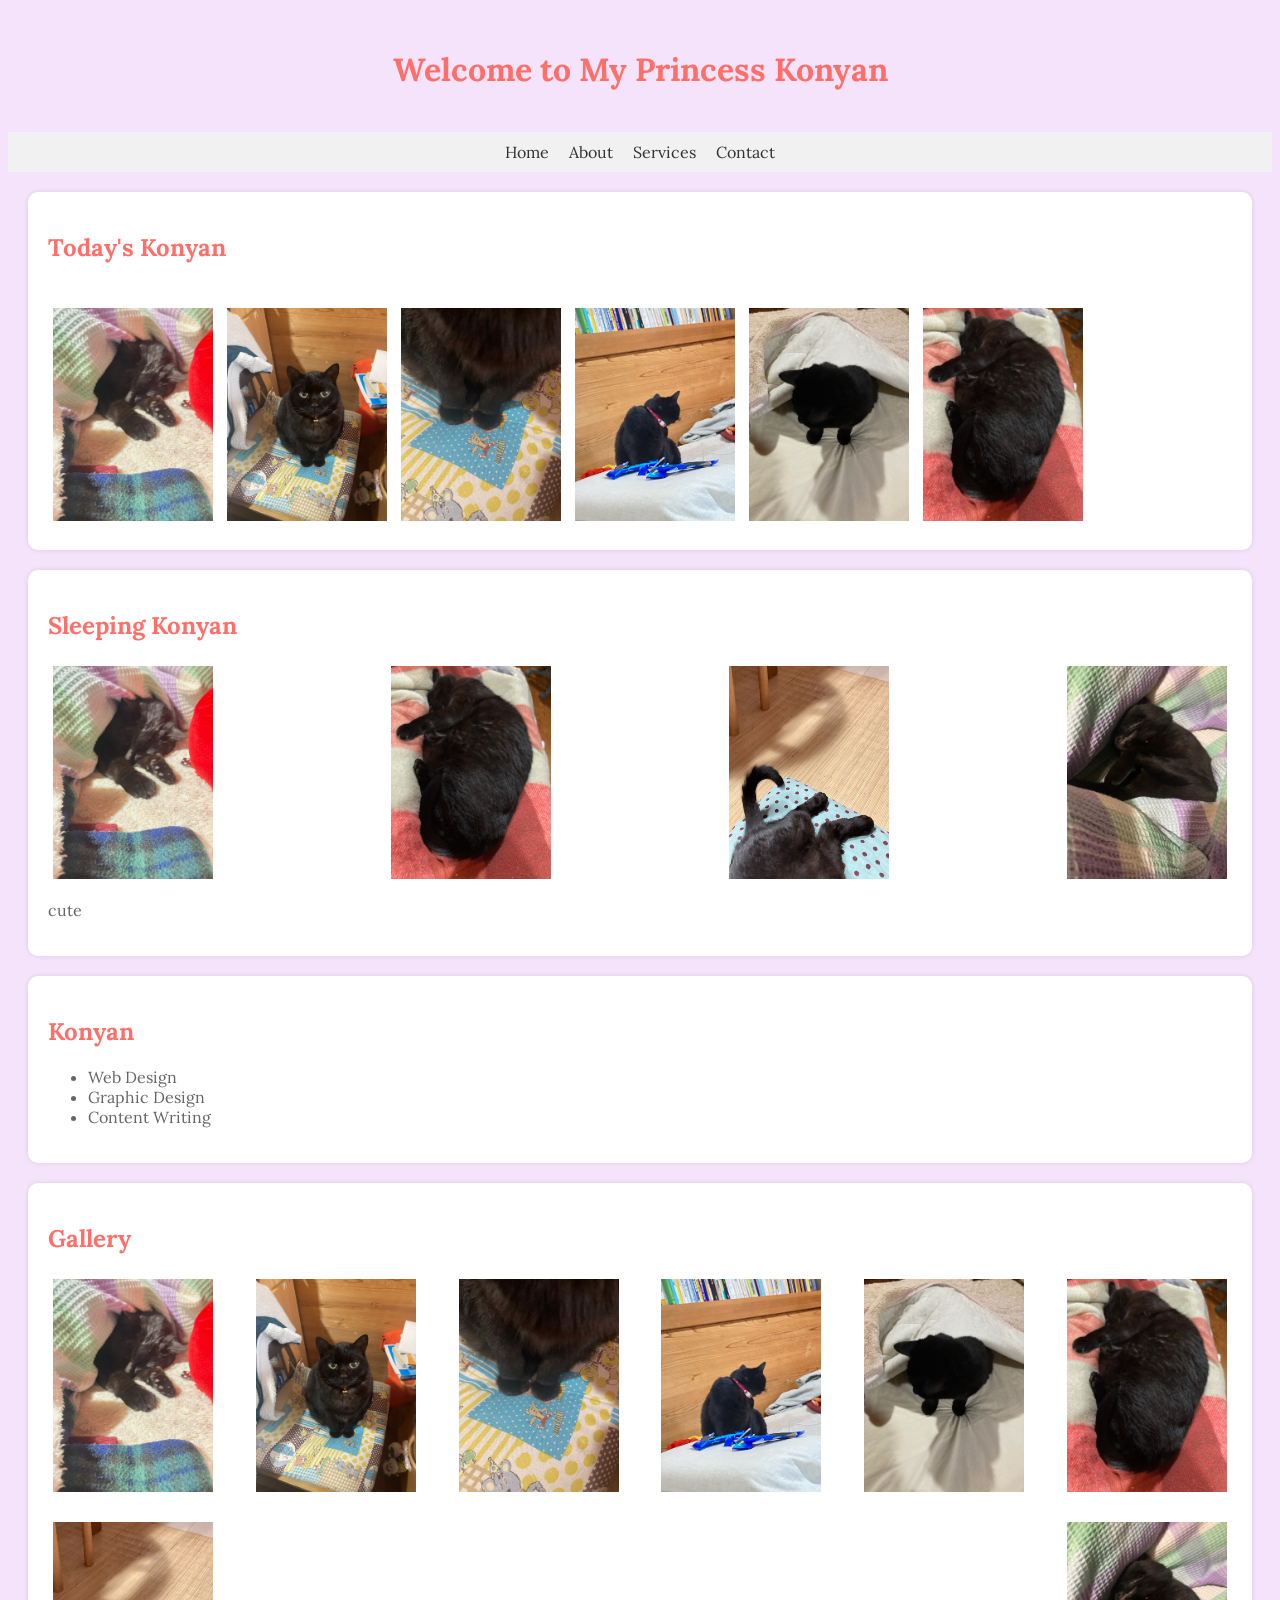
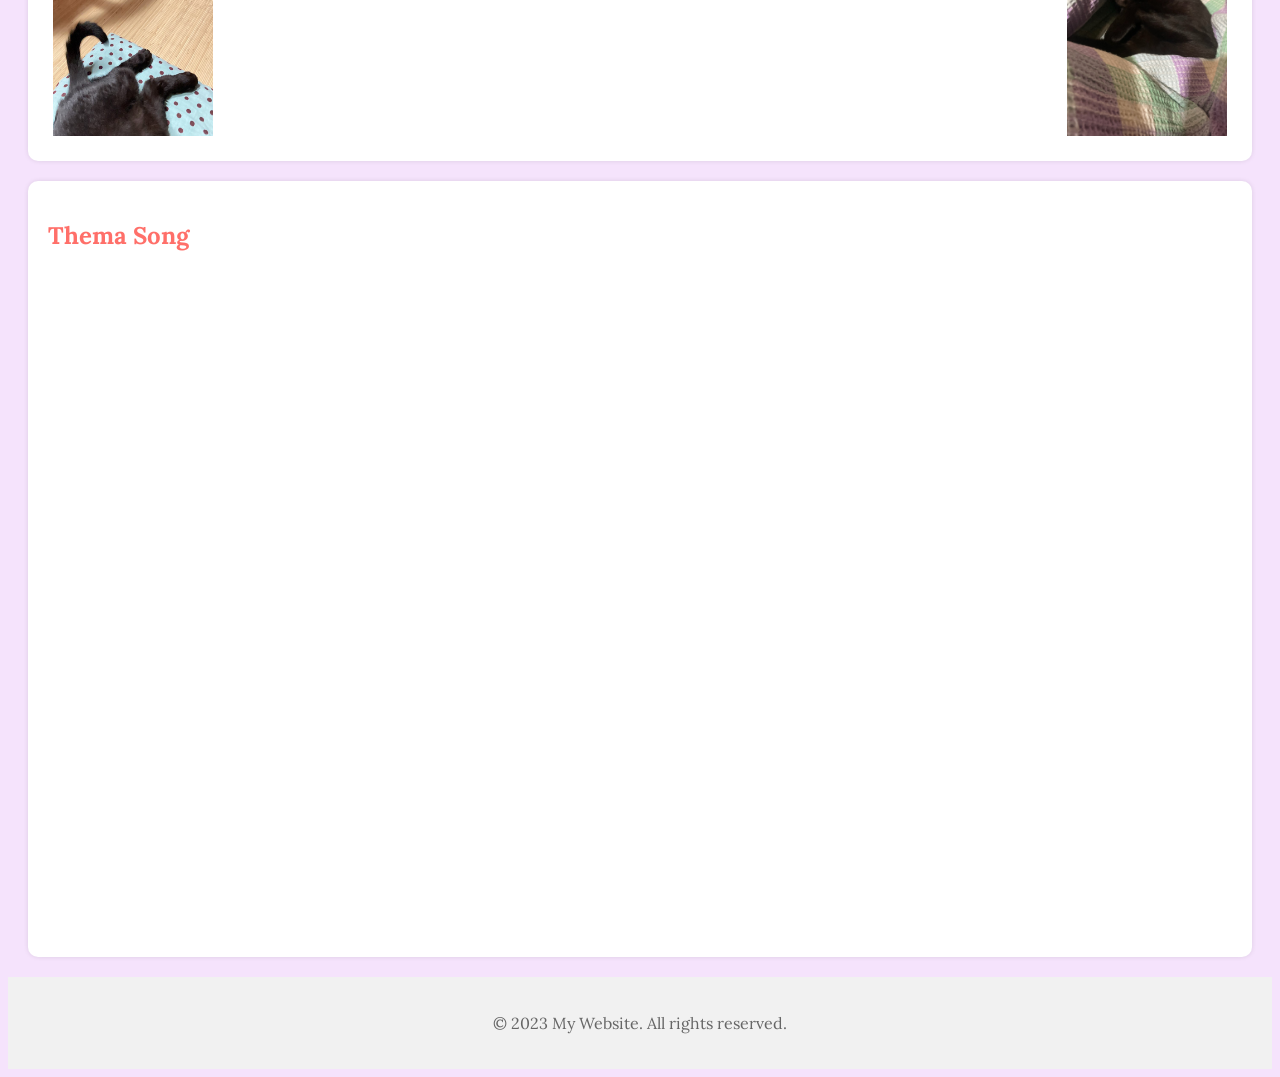
<file: index.html>
<!DOCTYPE html>
<html>
<head>
  <title>My Website</title>
  <link rel="stylesheet" type="text/css" href="styles.css">
  <link rel="stylesheet" href="https://fonts.googleapis.com/css2?family=Lora&display=swap">
  <script src="script.js"></script>
  <style>
    .photo-grid img {
      max-width: 100%;
      height: auto;
    }
  </style>
</head>
<body>
  <header>
    <h1>Welcome to My Princess Konyan</h1>
  </header>
  
  <nav>
    <ul>
      <li><a href="#">Home</a></li>
      <li><a href="#">About</a></li>
      <li><a href="#">Services</a></li>
      <li><a href="#">Contact</a></li>
    </ul>
  </nav>
  
  <main>
    <section class="photo-today">
      <h2>Today's Konyan</h2>
      <div class="today">
        <img src="images/IMG_9374.jpg" alt="写真1" onclick="openImage(this)">
        <img src="images/IMG_9840.jpg" alt="写真2" onclick="openImage(this)">
        <img src="images/IMG_9844.jpg" alt="写真3" onclick="openImage(this)">
        <img src="images/IMG_2979.jpg" alt="写真4" onclick="openImage(this)">
        <img src="images/IMG_2817.jpg" alt="写真5" onclick="openImage(this)">
        <img src="images/IMG_5872.jpg" alt="写真6" onclick="openImage(this)">
      </div>
    </section>

    <section>
      <h2>Sleeping Konyan</h2>
      <div class="photo-grid">
        <img src="images/IMG_9374.jpg" alt="写真1" onclick="openImage(this)">
        <img src="images/IMG_5872.jpg" alt="写真6" onclick="openImage(this)">
        <img src="images/konLeg.jpg" alt="写真7" onclick="openImage(this)">
        <img src="images/IMG_4404.jpg" alt="写真8" onclick="openImage(this)">
      </div>
      <p>cute</p>
    </section>
    
    <section>
      <h2>Konyan</h2>
      <ul>
        <li>Web Design</li>
        <li>Graphic Design</li>
        <li>Content Writing</li>
      </ul>
    </section>
    
    <section>
      <h2>Gallery</h2>
      <div class="photo-grid">
        <img src="images/IMG_9374.jpg" alt="写真1" onclick="openImage(this)">
        <img src="images/IMG_9840.jpg" alt="写真2" onclick="openImage(this)">
        <img src="images/IMG_9844.jpg" alt="写真3" onclick="openImage(this)">
        <img src="images/IMG_2979.jpg" alt="写真3" onclick="openImage(this)">
        <!-- 追加の画像をここに追加 -->
        <img src="images/IMG_2817.jpg" alt="写真5" onclick="openImage(this)">
        <img src="images/IMG_5872.jpg" alt="写真6" onclick="openImage(this)">
        <img src="images/konLeg.jpg" alt="写真7" onclick="openImage(this)">
        <img src="images/IMG_4404.jpg" alt="写真8" onclick="openImage(this)">
      </div>
    </section>

    <section>
      <h2>Thema Song</h2>
      <div class="video-container">
        <iframe src="https://www.youtube.com/embed/nAvjYapdSxk" frameborder="0" allowfullscreen></iframe>
      </div>
    </section>
  </main>

  <footer>
    <p>&copy; 2023 My Website. All rights reserved.</p>
  </footer>
</body>
</html>
</file>
<file: styles.css>
/* styles.css */

/* ここにスタイルの定義を追加します */
/* styles.css */

/* ボディの背景色やフォント設定 */
body {
    background-color: #f5e3fc; /* 可愛らしいピンクの背景色 */
    font-family: 'Lora', sans-serif; /* 可愛らしいフォント */
  }
  
  /* ヘッダーのスタイル */
  header {
    text-align: center;
    padding: 20px;
  }
  
  h1 {
    color: #ff6f69; /* 可愛らしい赤色のテキスト */
  }

  h1 {
    font-family: 'Lora', sans-serif;
  }
  
  
  /* ナビゲーションのスタイル */
  nav {
    background-color: #f1f1f1; /* ナビゲーションの背景色 */
  }
  
  nav ul {
    list-style-type: none;
    padding: 0;
    margin: 0;
    display: flex;
    justify-content: center;
  }
  
  nav li {
    margin: 10px;
  }
  
  nav a {
    text-decoration: none;
    color: #333333; /* ナビゲーションリンクの色 */
  }
  
  nav a:hover {
    color: #ff6f69; /* ナビゲーションリンクのホバーカラー */
  }
  
  /* セクションのスタイル */
  section {
    padding: 20px;
    margin: 20px;
    background-color: #ffffff; /* セクションの背景色 */
    border-radius: 10px; /* 丸い角を持つボックス */
    box-shadow: 0 0 5px rgba(0, 0, 0, 0.1); /* 影の追加 */
  }
  
  h2 {
    color: #ff6f69; /* セクションの見出しの色 */
  }
  
  p {
    color: #666666; /* テキストの色 */
  }
  
  ul {
    color: #666666; /* リストアイテムの色 */
  }
  
  /* フッターのスタイル */
  footer {
    text-align: center;
    background-color: #f1f1f1; /* フッターの背景色 */
    padding: 20px;
    color: #666666; /* フッターテキストの色 */
  }
  
  /* styles.css */


  .photo-today {
    display: grid;
    grid-template-columns: repeat(3, 1fr); /* 1行に3列のグリッドを作成 */
    gap: 20px; /* 写真間の間隔 */
    margin-top: 20px; /* 必要に応じて調整してください */
  }
  /* グリッドのスタイル */
.photo-grid {
  display: grid;
  grid-template-columns: repeat(3, 1fr); /* 1行に3列のグリッドを作成 */
  gap: 20px; /* 写真間の間隔 */
  margin-top: 20px; /* 必要に応じて調整してください */
}

/* 写真のスタイル */
.photo {
  display: flex;
  justify-content: center;
  align-items: center;
}

.photo img {
  width: 100%; /* 写真をコンテナに合わせてサイズ調整 */
  height: auto;
}

/* ヒーローイメージ（大きな写真）のスタイル */
.hero-image {
  text-align: center;
  margin-bottom: 20px; /* 必要に応じて調整してください */
}

.hero-image img {
  max-width: 80%; /* 画面幅に合わせて写真の最大幅を設定 */
  height: auto;
}

/* ヘッダーやフッターのスタイルなど、必要に応じて追加のスタイルを指定してください */
/*ここまで追加した*/


  .photo-grid {
    display: flex;
    flex-wrap: wrap;
    justify-content: space-between;
    align-items: space-between;
  }

  .photo-grid img {
    width: 160px;
    height: auto;
    margin: 5px;

  }

  .photo-today {
    display: flex;
    flex-wrap: wrap;
    justify-content: space-between;
    align-items: space-between;
  }

  .photo-today img {
    width: 160px;
    height: auto;
    margin: 5px;

  }

  /* styles.css */

.video-container {
    position: relative;
    padding-bottom: 56.25%; /* 動画のアスペクト比に合わせて調整 */
    overflow: hidden;
  }
  
  .video-container iframe {
    position: absolute;
    top: 0;
    left: 0;
    width: 100%;
    height: 100%;
  }
</file>
